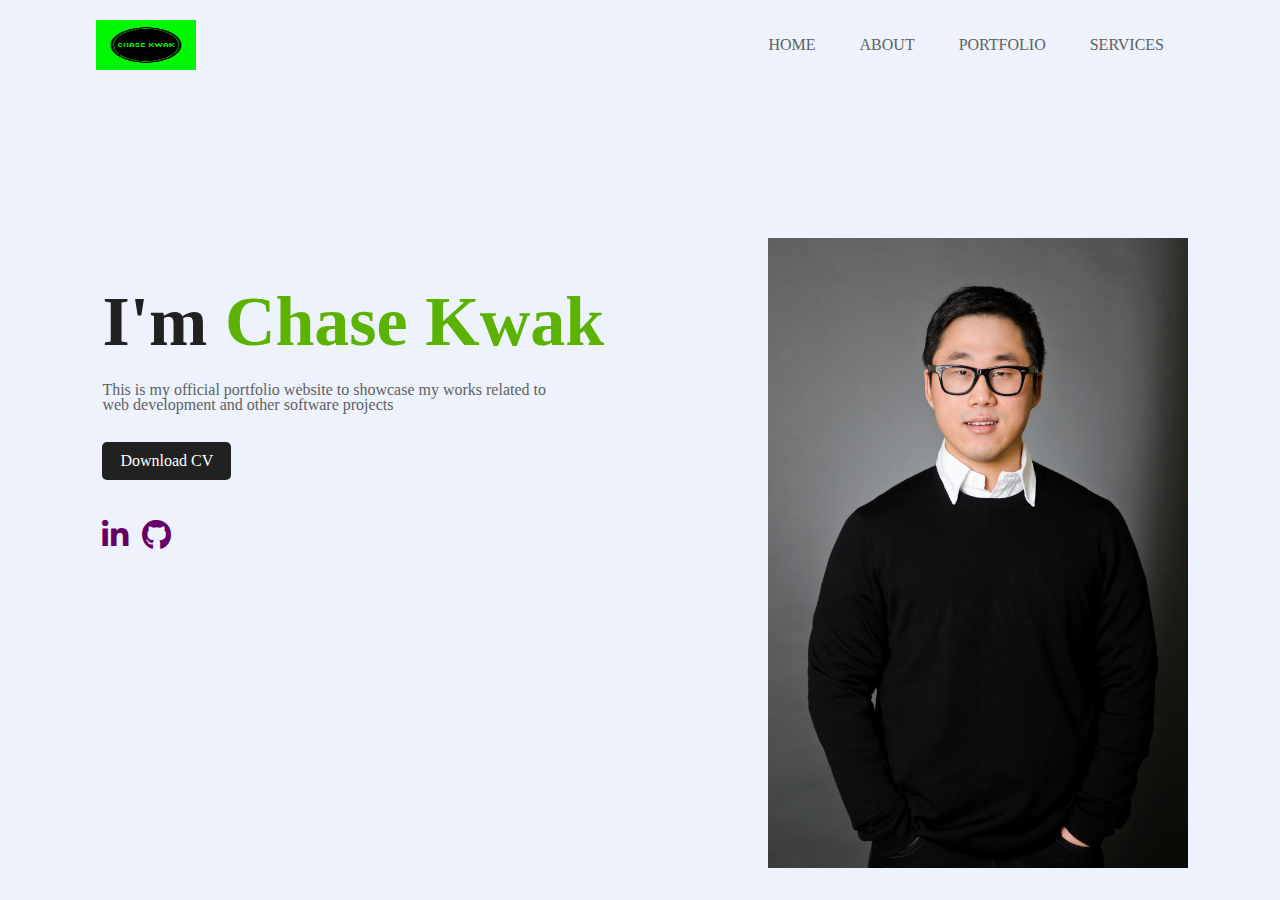
<file: index.html>
<html>
<head>


    <title>Portfolio Website - Chase Kwak</title>
    <link rel="stylesheet" href="style.css">
    <link rel="stylesheet" href="https://cdnjs.cloudflare.com/ajax/libs/font-awesome/6.4.0/css/all.min.css">





</head>
<body>
    <div class="hero">
        <nav>
            <img src="./logo.jpeg" width="50" height="50" class="logo">
            <ul>
                <li><a href="">HOME</a></li>
                <li><a href="">ABOUT</a></li>
                <li><a href="">PORTFOLIO</a></li>
                <li><a href="">SERVICES</a></li>
            </ul>
        </nav>

        <div class="info">

            <h1>I'm <span>Chase Kwak</span></h1>
            <p>This is my official portfolio website to showcase my works related to <br>
                web development and other software projects 
            </p>
            <a href="">Download CV </a>
        </div>

        <div class="img-box">

            <img src="./portrait.JPG" class="main-img">
        </div>

        <div class="social-links">

            <a href=""><i class="fab fa-linkedin-in"></i></a>
            <a href=""><i class="fab fa-github"></i></a>
        </div>

    </div>

</body>

</html>
</file>
<file: style.css>
*{
    margin: 0;
    padding: 0;

}

.hero{

    height: 100vh;
    width: 100%;
    background: #edf2fc;
    font-family: Calibri;
    position: relative; 

}

nav{
    width: 85%;
    margin:auto;
    /*padding: top right bottom left*/
    padding: 20px 0;
    display: flex;
    align-items:center;
    justify-content: space-between;
}

.logo{
    width: 100px;
    cursor: pointer;

}

nav ul li{

    display: inline-block;
    list-style: none;
    margin: 10px 20px;

}

nav ul li a {

    text-decoration: none;
    color: #606163;
}

nav ul li a:hover {
        color: #ff4321;


}

.info{
    margin-left:8%;
    margin-top:15%;

}

.info h1{

    font-size:70px;
    color:#212121;
    margin-bottom: 20px;
}

span{

    color:#5cb200;
}

.info p{
    color: #606163;
    line-height: 15px;
}

.info a{
    background: #212121;
    padding: 10px 18px;
    text-decoration: none;
    color: #fff;
    display: inline-block;   
    margin: 30px 0;
    border-radius: 5px;
}

img-box{

    width: 45%;
    height: 80%;
    position: absolute;
    bottom: 50%;
    right:100%;
}

.img-box img{
    height:70%;
    position: absolute;
    left:60%;
    bottom: 2em;
    transform: translateX(-50);
    transition: bottom 1s;

}

.img-box:hover .main-img{
    bottom: 10px;
}

.social-links {

    margin-left:8%;
    margin-top:10px;
}

.social-links a{
    font-size: 30px;
    color: #606;
    margin-right: 10px;
}

.social-links a:hover{
    color: #111112;
}
</file>
